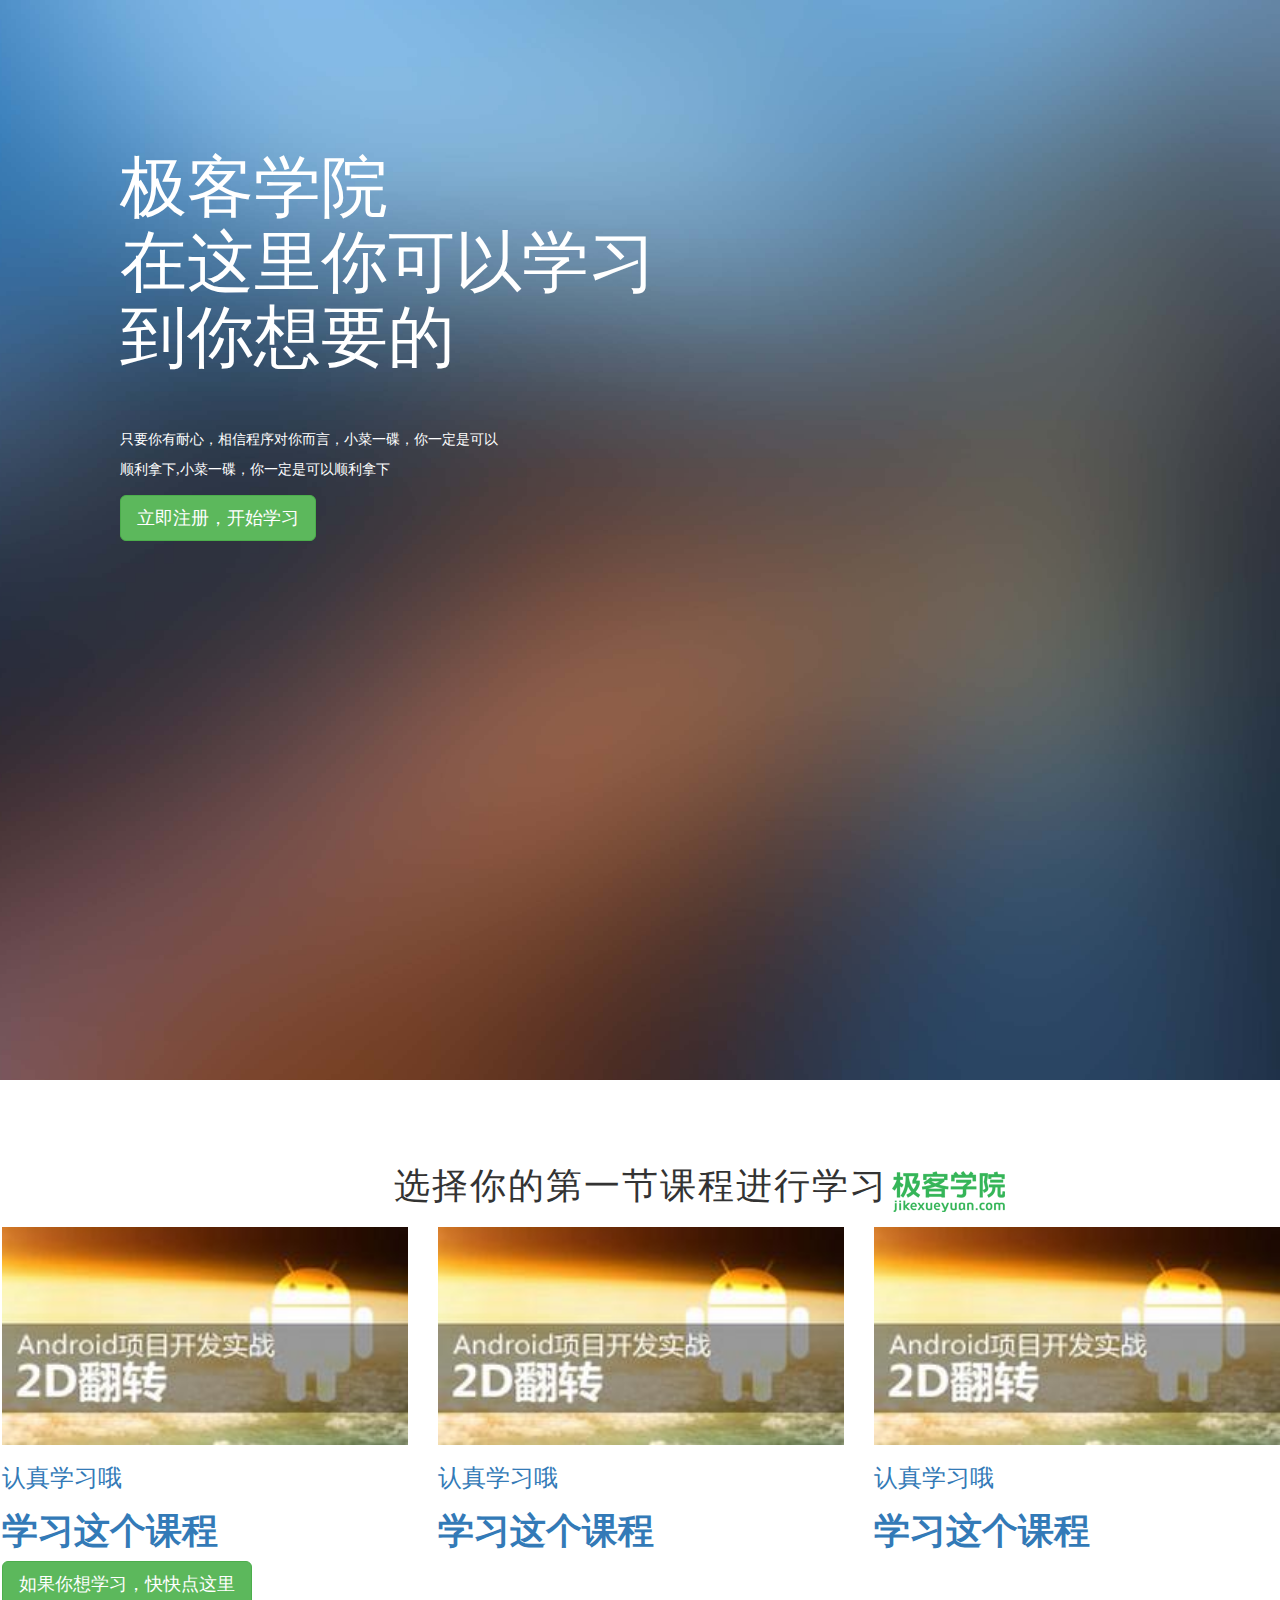
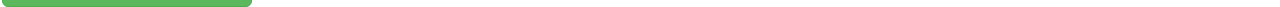
<file: jikeCom/index.html>
<!doctype html>
<html>
<head>
<meta charset="utf-8">
<title>website</title>
<link rel="stylesheet" href="css/bootstrap.min.css"/>
<link rel="stylesheet" href="css/app.css"/>
</head>

<body>
	<div class="onepage">
    	<div class="onepage-bg" id="onepagebg"></div>
        <div class="container">
        	<div class="row">
            	<div class="title-text">
                	<div class="col-md-12 headfontsize">
                    	<h1 class="headh1content">
                        极客学院<br/>
                        在这里你可以学习<br/>到你想要的
                        </h1>
                        <p style="margin-top:50px; line-height:30px; ">只要你有耐心，相信程序对你而言，小菜一碟，你一定是可以<br/>顺利拿下,小菜一碟，你一定是可以顺利拿下</p>
                        	<a class="btn btn-success btn-lg" href="#">立即注册，开始学习</a>
                        <p class="btn-app-store"></p>
                        
                    </div>
                </div>
            </div>
        </div>
    </div>
    <div class="twopage">
    	<div class="twopage-text">
        	<h1 class="twopage-text-h1">
            	选择你的第一节课程进行学习<img src="img/jikeLogo.jpg" alt=""/>
            </h1>
        </div>
        <div class="row">
        	<div class="twopage-course col-md-4">
            	<a href="#">
                	<img src="img/android.jpg" style="width:100%"/>
                    <div class="classicon">
                    	<h3>认真学习哦</h3>
                        <h1><strong>学习这个课程</strong></h1>
                    </div>
                
                </a>
            
            </div>
            <div class="twopage-course col-md-4">
            	<a href="#">
                	<img src="img/android.jpg" style="width:100%"/>
                    <div class="classicon">
                    	<h3>认真学习哦</h3>
                        <h1><strong>学习这个课程</strong></h1>
                    </div>
                
                </a>
            
            </div>
            <div class="twopage-course col-md-4">
            	<a href="#">
                	<img src="img/android.jpg" style="width:100%"/>
                    <div class="classicon">
                    	<h3>认真学习哦</h3>
                        <h1><strong>学习这个课程</strong></h1>
                    </div>
                
                </a>
            
            </div>
        
        </div>
        <div class="twopagebtn">
        	<a id="twopage-easy" href="#" class="btn btn-success btn-lg">如果你想学习，快快点这里</a>
        </div>
    </div>
</body>
</html>
</file>
<file: jikeCom/css/app.css>
@charset "utf-8";
/* CSS Document */
h1,h3,p,a,button{
	font-family: "微软雅黑";
}
.onepage{
	height: 1050px; 
}
.onepage-bg{
	height: 1080px; 
	width: 100%;
	position: absolute;
	background-position: center center;
	background-size: cover;
}
#onepagebg{
	background-image: url(../img/bg.jpg);
}
.headh1content{
	margin-top: 150px;
	line-height: 75px;
}
.title-text{
	margin-left: 50px;
}
.headfontsize h1{
	font-size: 50pt;
	color:#fff;
}
.headfontsize p{
	color:#fff;
}
.twopage{
	padding:2px 0 0 2px;
	height:auto;
	-background-image:url(../img/u=873469863,519208687&fm=206&gp=0.jpg);
	position:relative;	
	
}
.twopage-text{
	width:100%;
	text-align:center;
}
.twopage-text-h1{
	margin-left:120px;
	letter-spacing:2px;
	margin-top:80px;
	margin-bottom:0;
	padding:20px 0 0 0;
}
.twopage-text-h1 h1{
	width:120px;
	margin-top:-20px;
}
</file>
